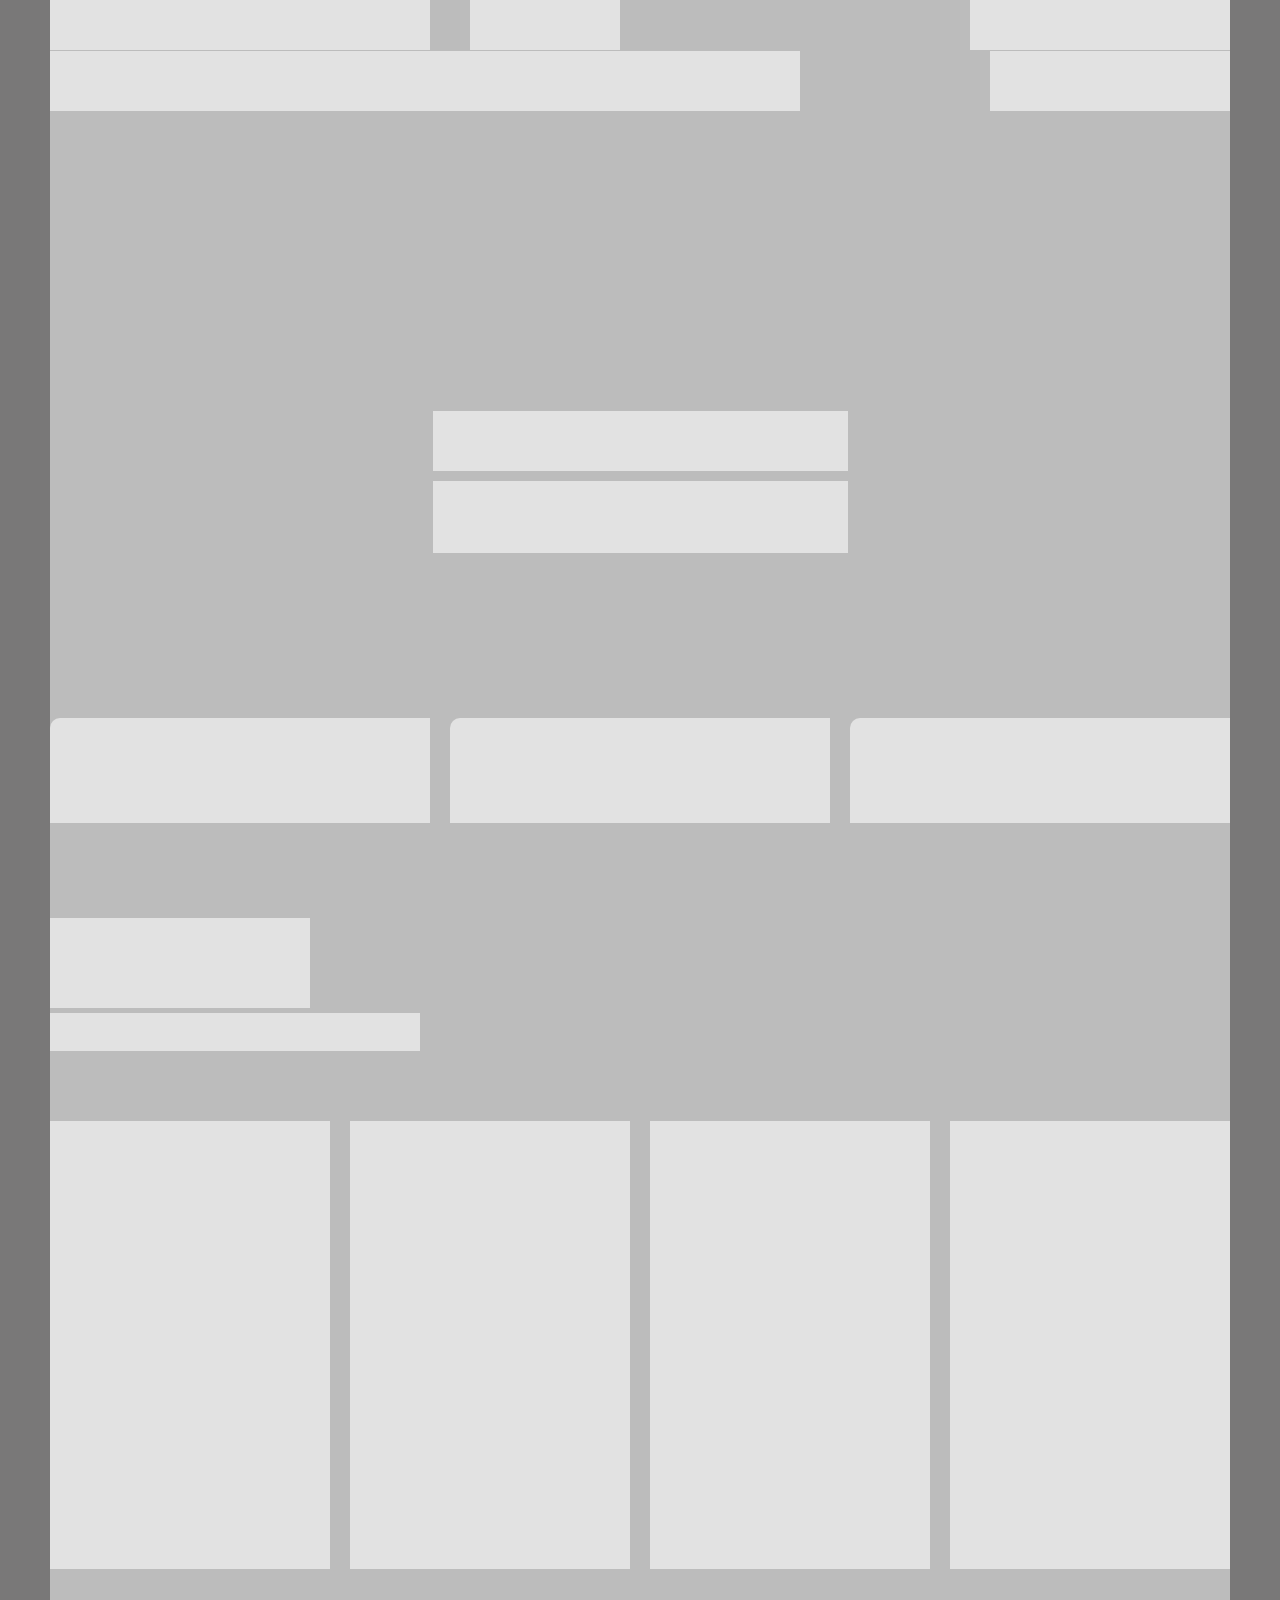
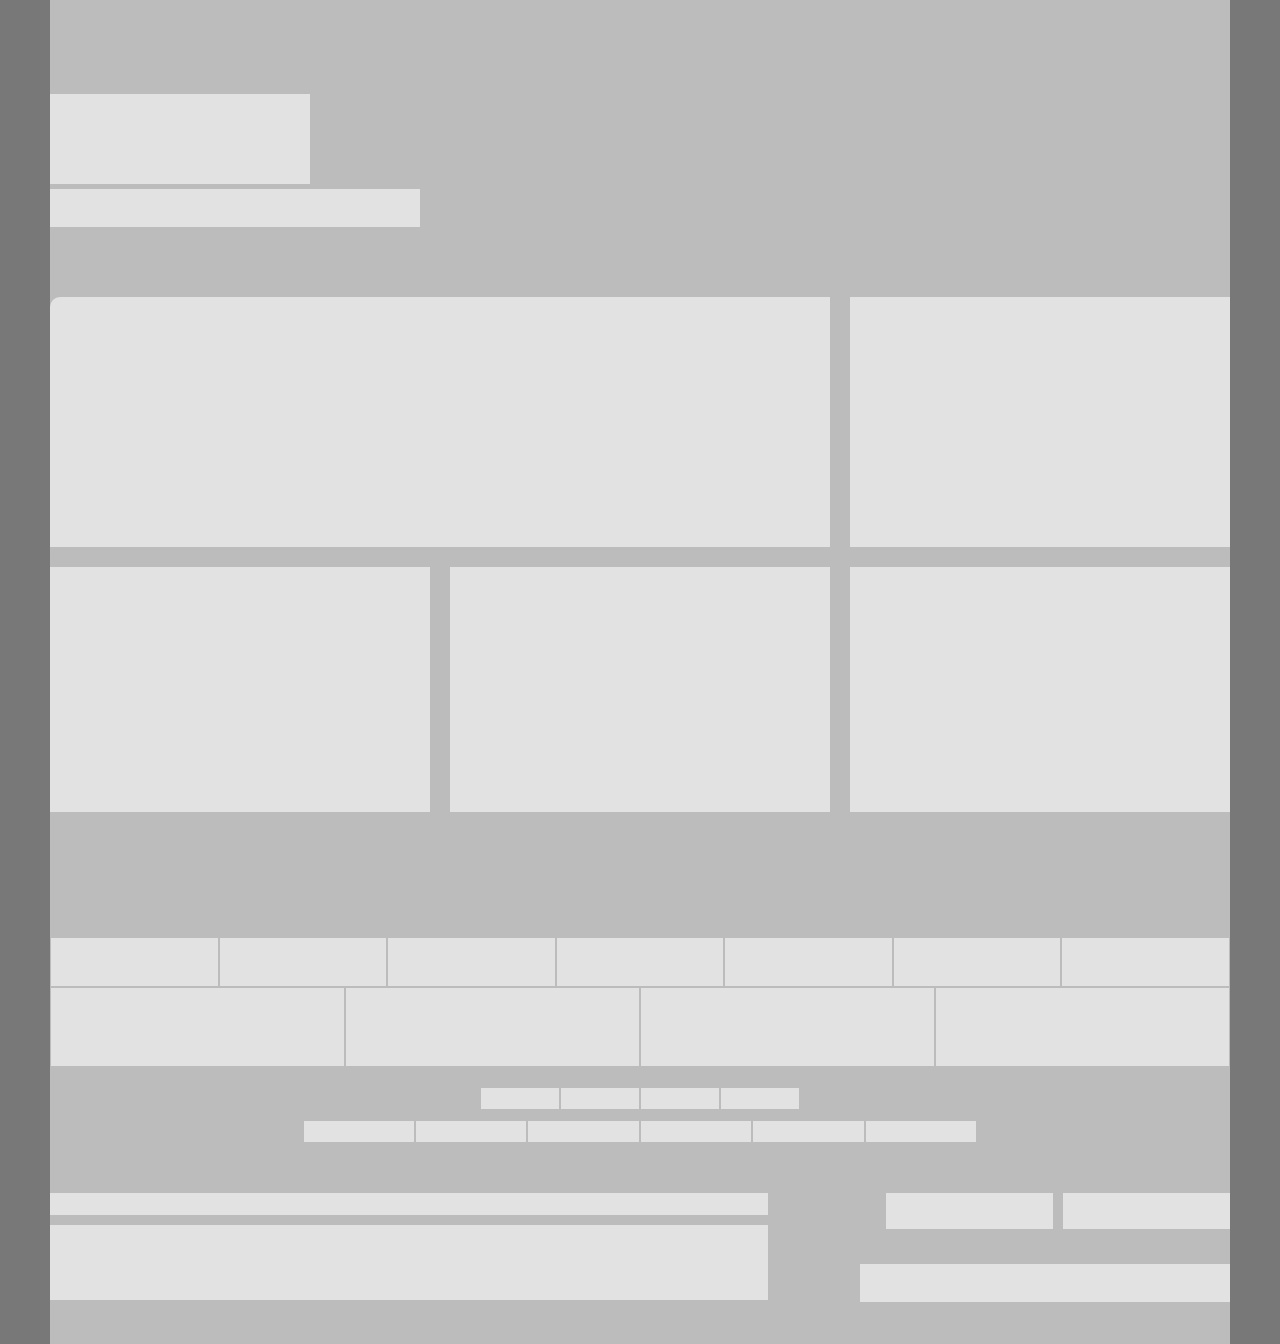
<file: wireframe_main.html>
<!DOCTYPE html>
<html lang="ko">
<head>
	<meta charset="UTF-8">
	<meta http-equiv="X-UA-Compatible" content="IE=edge">
	<meta name="viewport" content="width=device-width, initial-scale=1.0">
	<title>인하대병원 main page wireframe</title>
	<!-- favicon -->
	<link rel="shortcut icon" href="favicon/favicon.ico" type="image/x-icon">
	<link rel="apple-touch-icon" sizes="57x57" href="favicon/apple-icon-57x57.png">
	<link rel="apple-touch-icon" sizes="60x60" href="favicon/apple-icon-60x60.png">
	<link rel="apple-touch-icon" sizes="72x72" href="favicon/apple-icon-72x72.png">
	<link rel="apple-touch-icon" sizes="76x76" href="favicon/apple-icon-76x76.png">
	<link rel="apple-touch-icon" sizes="114x114" href="favicon/apple-icon-114x114.png">
	<link rel="apple-touch-icon" sizes="120x120" href="favicon/apple-icon-120x120.png">
	<link rel="apple-touch-icon" sizes="144x144" href="favicon/apple-icon-144x144.png">
	<link rel="apple-touch-icon" sizes="152x152" href="favicon/apple-icon-152x152.png">
	<link rel="apple-touch-icon" sizes="180x180" href="favicon/apple-icon-180x180.png">
	<link rel="icon" type="image/png" sizes="192x192"  href="favicon/android-icon-192x192.png">
	<link rel="icon" type="image/png" sizes="32x32" href="favicon/favicon-32x32.png">
	<link rel="icon" type="image/png" sizes="96x96" href="favicon/favicon-96x96.png">
	<link rel="icon" type="image/png" sizes="16x16" href="favicon/favicon-16x16.png">
	<link rel="manifest" href="favicon/manifest.json">
	<meta name="msapplication-TileColor" content="#ffffff">
	<meta name="msapplication-TileImage" content="/ms-icon-144x144.png">
	<meta name="theme-color" content="#ffffff">
	<style>
		/* reset */
		* {
			margin: 0;
			padding: 0;
			box-sizing: border-box;
		}
		/* overall */
		body {
			width: 100vw;
		}
		header, main, footer {
			width: 100vw;
			background: #797878;
		}
		.container {
			width: 1180px;
			background: #bcbcbc;
			margin: auto;
		}
		.cf::after {
			content: '';
			display: block;
			clear: both;
		}
		.fl {float: left;}
		.fr {float: right;}
		/* header wireframe */
		#hTop {
			border-bottom: .5px solid #bcbcbc
		}
		#hTop #hTopR {
			width: 380px;
			height: 50px;
			background: #e2e2e2;
		}
		#hTop .logo {
			width: 150px;
			height: 50px;
			background: #e2e2e2;
			margin-left: 40px;
		}
		#hTop #hTopL {
			width: 260px;
			height: 50px;
			background: #e2e2e2;
		}
		#navbar .menu {
			width: 750px;
			height: 60px;
			background: #e2e2e2;
		}
		#navbar .quickbtn {
			width: 240px;
			height: 60px;
			background: #e2e2e2;
		}
		#hKeyvisual {
			padding: 300px 0 50px;
		}
		#hKeyvisual .title {
			width: 415px;
			height: 60px;
			background: #e2e2e2;
			margin: auto;
			margin-bottom: 10px;
		}
		#hKeyvisual .content {
			width: 415px;
			height: 72px;
			background: #e2e2e2;
			margin: auto;
		}
		#hService .serviceBox {
			padding: 115px 0 200px;
		}
		#hService .service {
			width: 380px;
			height: 105px;
			
			border-radius: 10px 0 0 0;
			background: #e2e2e2;
		}
		#hService .service:nth-last-of-type(2) {
			margin: 0 20px;
		}
		/* main content overall*/
		h2 {
			width: 260px;
			height: 90px;
			background: #e2e2e2;
			margin-bottom:5px ;
		}
		p {
			width: 375px;
			height: 20px;
			background: #e2e2e2;
		}
		/* main content: Healthy wireframe */
		#healthySearch {
			padding: 70px 0 125px;
		}
		.search {
			width: 280px;
			height: 448px;
			margin-right: 20px;
			background: #e2e2e2;
		}
		.search:nth-of-type(4) {
			margin-right: 0;
		}
		/* main content: Now wireframe */
		#nowInfo {
			padding: 70px 0 125px;
		}
		#nowInfo .infoBox {
			margin-bottom: 20px;
		} 
		#nowInfo .info1 {
			width: 780px;
			height: 250px;
			border-radius: 10px 0 0 0;
			background: #e2e2e2;
		}
		#nowInfo .info2 {
			width: 380px;
			height: 250px;
			background: #e2e2e2;
		}
		#nowInfo .info {
			width: 380px;
			height: 245px;
			background: #e2e2e2;
			margin-left: 20px;
		}
		#nowInfo .info:first-of-type {
			margin-left: 0;
		}
		/* footer */
		#qlinklist .quicklink {
			width: 14.28%;
			height: 50px;
			background: #e2e2e2;
			border: .5px solid #bcbcbc;
		}
		#certlist .cert {
			width: 25%;
			height: 80px;
			background: #e2e2e2;
			border: .5px solid #bcbcbc;
		}
		#supportlink2 {
			padding-bottom: 20px;
		}
		#supportlink1 .inner1 {
			width: 320px;
			margin: auto;
			padding: 20px 0 10px;
		}
		#supportlink1 .link1 {
			width: 25%;
			height: 23px;
			background: #e2e2e2;
			border: .5px solid #bcbcbc;
		}
		#supportlink2 .inner2 {
			width: 695px;
			margin: auto;
			padding: 10px;
		}
		#supportlink2 .link2 {
			width: 16.6666%;
			height: 23px;
			background: #e2e2e2;
			border: .5px solid #bcbcbc;
		}
		/* footer-Info */
		#fInfo .inner {
			padding: 30px 0 42px;
		}
		.contactInfo1 {
			width: 718px;
			height: 22px;
			background: #e2e2e2;
			margin-bottom: 10px;
		}
		.contactInfo2 {
			width: 718px;
			height: 75px;
			background: #e2e2e2;
		}
		.relativeBtn1, .relativeBtn2 {
			width: 167px;
			height: 36px;
			background: #e2e2e2;
			margin: 0 0 35px 10px;
		}
		p {
			width: 370px;
			height: 38px;
			background: #e2e2e2;
		}

	</style>
</head>
<body>
	<header>
		<div id="hTop" class="container cf">
			<div id="hTopR" class="fl"></div>
			<h1 class="logo fl"></h1>
			<div id="hTopL" class="fr"></div>
		</div>
		<div id="navbar" class=" container cf">
			<div class="menu fl"></div>
			<div class="quickbtn fr"></div>
		</div>
		<div id="hKeyvisual" class="container">
			<h2 class="title"></h2>
			<p class="content"></p>
		</div>
		<div id="hService" class="container cf">
			<div class="serviceBox">
				<div class="service fl"></div>
				<div class="service fl"></div>
				<div class="service fl"></div>
			</div>
		</div>
	</header>
	<main>
		<div id="mContent">
			<div id="healthy" class="container">
				<h2 class="title"></h2>
				<p class="caption"></p>
			</div>
			<div id="healthySearch" class="container cf">
				<div class="search fl"></div>
				<div class="search fl"></div>
				<div class="search fl"></div>
				<div class="search fl"></div>
			</div>
			<div id="now" class="container">
				<h2 class="title"></h2>
				<p class="caption"></p>
			</div>
			<div id="nowInfo" class="container">
				<div class="infoBox cf">
					<div class="info1 fl"></div>
					<div class="info2 fr"></div>
				</div>
				<div class="infoBox2 cf">
					<div class="info fl"></div>
					<div class="info fl"></div>
					<div class="info fl"></div>
				</div>
			</div>
		</div>
	</main>
	<footer>
		<div id="quicklink">
			<div id="qlinklist" class="container cf">
				<div class="quicklink fl"></div>
				<div class="quicklink fl"></div>
				<div class="quicklink fl"></div>
				<div class="quicklink fl"></div>
				<div class="quicklink fl"></div>
				<div class="quicklink fl"></div>
				<div class="quicklink fl"></div>
			</div>
		</div>
		<div id="fBanner">
			<div id="certlist" class="container cf">
				<div class="cert fl"></div>
				<div class="cert fl"></div>
				<div class="cert fl"></div>
				<div class="cert fl"></div>
			</div>
		</div>
		<div id="fSupportlink">
			<div id="supportlink1" class="container cf">
				<div class="inner1">
					<div class="link1 fl"></div>
					<div class="link1 fl"></div>
					<div class="link1 fl"></div>
					<div class="link1 fl"></div>
				</div>
			</div>
			<div id="supportlink2" class="container cf">
				<div class="inner2">
					<div class="link2 fl"></div>
					<div class="link2 fl"></div>
					<div class="link2 fl"></div>
					<div class="link2 fl"></div>
					<div class="link2 fl"></div>
					<div class="link2 fl"></div>
				</div>
			</div>
		</div>
		<div id="fInfo" class="container">
			<div class="inner cf">
					<div class="contactInfo1 fl"></div>
					<div class="relativeBtn1 fr"></div>
					<div class="relativeBtn2 fr"></div>
					<div class="contactInfo2 fl"></div>
					<p class="fr"></p>
			</div>
		</div>
	</footer>

</body>
</html>
</file>
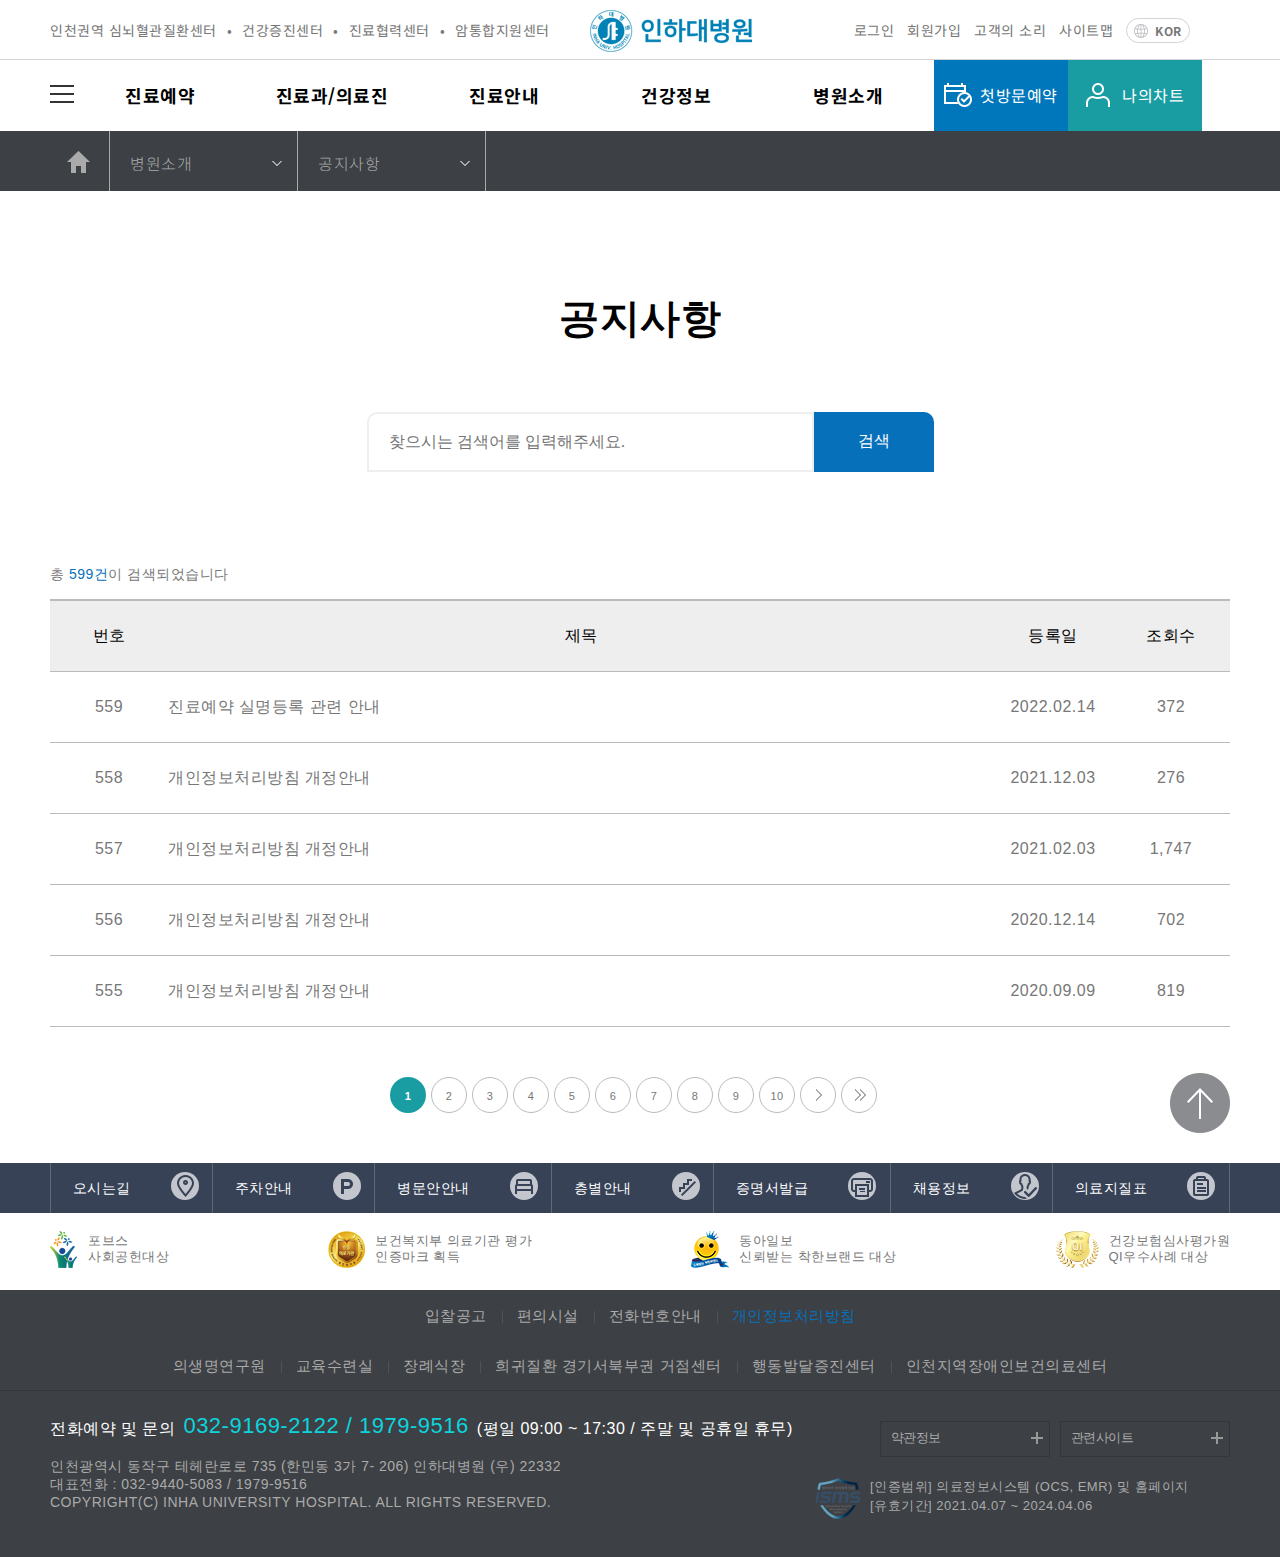
<file: sub_pages/notice.html>
<!DOCTYPE html>
<html lang="ko">
<head>
	<meta charset="UTF-8">
	<meta http-equiv="X-UA-Compatible" content="IE=edge">
	<meta name="viewport" content="width=device-width, initial-scale=1.0">
	<!-- favicon -->
	<link rel="shortcut icon" href="../favicon/favicon.ico" type="image/x-icon">
	<link rel="apple-touch-icon" sizes="57x57" href="../favicon/apple-icon-57x57.png">
	<link rel="apple-touch-icon" sizes="60x60" href="../favicon/apple-icon-60x60.png">
	<link rel="apple-touch-icon" sizes="72x72" href="../favicon/apple-icon-72x72.png">
	<link rel="apple-touch-icon" sizes="76x76" href="../favicon/apple-icon-76x76.png">
	<link rel="apple-touch-icon" sizes="114x114" href="../favicon/apple-icon-114x114.png">
	<link rel="apple-touch-icon" sizes="120x120" href="../favicon/apple-icon-120x120.png">
	<link rel="apple-touch-icon" sizes="144x144" href="../favicon/apple-icon-144x144.png">
	<link rel="apple-touch-icon" sizes="152x152" href="../favicon/apple-icon-152x152.png">
	<link rel="apple-touch-icon" sizes="180x180" href="../favicon/apple-icon-180x180.png">
	<link rel="icon" type="image/png" sizes="192x192"  href="../favicon/android-icon-192x192.png">
	<link rel="icon" type="image/png" sizes="32x32" href="../favicon/favicon-32x32.png">
	<link rel="icon" type="image/png" sizes="96x96" href="../favicon/favicon-96x96.png">
	<link rel="icon" type="image/png" sizes="16x16" href="../favicon/favicon-16x16.png">
	<link rel="manifest" href="../favicon/manifest.json">
	<meta name="msapplication-TileColor" content="#ffffff">
	<meta name="msapplication-TileImage" content="/ms-icon-144x144.png">
	<meta name="theme-color" content="#ffffff">
	<!-- //favicon -->

	<!-- META TAGS & SEO-->
	<meta property="og:type" content="website">
	<meta property="og:title" content="인하대병원" />
	<meta property="og:url" content="https://www.inha.com/page/main">
	<meta property="og:image" content="/assets/imc/img/og_image.jpg" />
	<meta property="og:image:type" content="image/jpeg">
	<meta property="og:image:width" content="400">
	<meta property="og:image:height" content="200">
	<meta name="title" content="인하대병원">
	<meta name="description"
		content="인하대학교의과대학부속병원에서는 환자들이 진료과, 전문클리닉, 전문센터의 의료진 정보를 통해 진료 예약을 할 수 있으며 인터넷증명서발급, 신규채용을 확인할수 있고 진료조회, 예약, 검사, 검진결과, 처방 등의 내역을 볼 수 있는 진료차트 서비스를 제공하고 있습니다.">
	<meta name="keywords" content="전문센터, 의료진 정보, 진료 예약, 인터넷증명서 발급, 진료조회, 진료차트 서비스">
	<meta name="robots" content="index, follow">
	<meta http-equiv="Content-Type" content="text/html; charset=utf-8">
	<meta name="language" content="Korean">
	<!--// META TAGS & SEO--->

	<title>공지사항 | 인하대병원</title>
	<link rel="stylesheet" href="../css/reset.css">
	<link rel="stylesheet" href="../css/style_subpg.css">
	<link rel="stylesheet" href="../css/notice.css">
</head>
<body>
	<!-- skip -->
	<div id="skip">
		<a href="#gnb" rel="bookmark">전체메뉴 바로가기</a>
		<a href="#reservation" rel="bookmark">첫방문예약 바로가기</a>
		<a href="#notice_board" rel="bookmark">공지사항 바로가기</a>
		<a href="#footer" rel="bookmark">인하대병원 연락정보 바로가기</a>
	</div>
	<!-- //#skip -->
	<!-- header -->
	<header>
		<div id="gnb" class="pr">
			<div id="gnb_top">
				<div class="m_width flex">
					<ul class="top_left">
						<li class="fl"><a href="./notice.html">인천권역 심뇌혈관질환센터</a></li>
						<li class="fl"><a href="./notice.html">건강증진센터</a></li>
						<li class="fl"><a href="./notice.html">진료협력센터</a></li>
						<li class="fl"><a href="./notice.html">암통합지원센터</a></li>
					</ul>
					<h1 class="logo"><a href="../index.html"><img src="../images/logo.png" alt="인하대병원 로고"
								width="182"></a></h1>
					<ul class="top_right flex">
						<li class="fl"><a href="./notice.html">로그인</a></li>
						<li class="fl"><a href="./notice.html">회원가입</a></li>
						<li class="fl"><a href="./notice.html">고객의 소리</a></li>
						<li class="fl"><a href="./notice.html">사이트맵</a></li>
						<li class="fr lang">
							<a href="#">KOR</a>
							<ul>
								<li><a href="#" target="blank" title="새창으로 열림">ENG</a></li>
								<li><a href="#" target="blank" title="새창으로 열림">中國語</a></li>
								<li><a href="#" target="blank" title="새창으로 열림">русский</a></li>
							</ul>
						</li>
					</ul>
				</div>
				<!-- //.m_width -->
			</div>
			<!-- //#gnb_top -->
			<!-- gnb_nav -->
			<div id="gnb_nav" class="pa">
				<!-- width100 -->
				<div class="width100 pa">
					<div class="banner_btm pa">
						<div class="m_width cf">
							<div class="banner_info1 fl">
								최상의 진료, 연구, 교육을 통해
								<br>
								고객신뢰 . 첨단의술 . 내부화합을 실천합니다.
							</div>
							<div class="banner_info2 fl">
								<ul class="info2">
									<li class="trust fl">Trust</li>
									<li class="tech fl">Technology</li>
									<li class="team fl">Teamwork</li>

								</ul>
							</div>
							<div class="banner_info3 fl">
								<ul class="info3">
									<li><span>대표전화</span>032-549-5667</li>
									<li><span>진료예약</span>032-930-9705</li>
									<li><span>암환자빠른예약</span>032-514-5191</li>
								</ul>
							</div>
						</div>
					</div>	
				</div>
				<!-- //.width100 -->
				<!-- m_wdith -->
				<div class="m_width cf">
					<button class="fl open_menu"></button>
					<ul class="gnb pr fl">
						<li class="fl tit">
							<a href="./notice.html">진료예약</a>
							<div class="depth2_wrap pa">
								<ul class="depth2">
									<li><a href="./notice.html">회원예약</a></li>
									<li><a href="./notice.html">비회원예약</a></li>
									<li><a href="./notice.html">비회원예약조회</a></li>
								</ul>
							</div>
						</li>
						<li class="fl tit">
							<a href="./notice.html">진료과/의료진</a>
							<div class="depth2_wrap pa">
								<ul class="depth2">
									<li><a href="./notice.html">진료과 및 의료진</a>
										<ul class="depth3 pa">
											<li><a href="./notice.html">진료과</a></li>
											<li><a href="./notice.html">의료진</a></li>
										</ul>
									</li>
									<li><a href="./notice.html">전문센터</a></li>
									<li><a href="./notice.html">전문클리닉</a></li>
									<li><a href="./notice.html">지원부서</a></li>
								</ul>
							</div>
						</li>
						<li class="fl tit">
							<a href="./notice.html">진료안내</a>
							<div class="depth2_wrap pa">
								<ul class="depth2">
									<li><a href="./notice.html">진료예약안내</a></li>
									<li><a href="./notice.html">외래진료안내</a></li>
									<li><a href="./notice.html">입원진료안내</a></li>
									<li><a href="./notice.html">응급진료안내</a></li>
									<li><a href="./notice.html">가정간호안내</a></li>
									<li><a href="./notice.html">증명서발급안내</a></li>
									<li><a href="./notice.html">비급여진료비용조회</a></li>
								</ul>
							</div>
						</li>
						<li class="fl tit">
							<a href="./notice.html">건강정보</a>
							<div class="depth2_wrap pa">
								<ul class="depth2">
									<li><a href="./notice.html">건강의학정보</a></li>
									<li><a href="./notice.html">영양정보</a></li>
									<li><a href="./notice.html">약품정보</a></li>
									<li><a href="./notice.html">건강강좌</a></li>
									<li><a href="./notice.html">자주하는 질문</a></li>
									<li><a href="./notice.html">인하웹진(ON)</a></li>
									<li><a href="./notice.html">의료질지표</a></li>
								</ul>
							</div>
						</li>
						<li class="fl tit">
							<a href="./notice.html">병원소개</a>
							<div class="depth2_wrap pa">
								<ul class="depth2 last">
									<li><a href="./notice.html">의료원장인사말</a></li>
									<li><a href="./notice.html">병원설립이념</a></li>
									<li><a href="./notice.html">미션&비전</a></li>
									<li><a href="./notice.html">연혁</a></li>
									<li><a href="./notice.html">윤리경영</a>
										<ul class="depth3 pa">
											<li><a href="./notice.html">윤리경영 추진전략</a></li>
											<li><a href="./notice.html">윤리강령</a></li>
											<li><a href="./notice.html">윤리실천지침</a></li>
											<li><a href="./notice.html">우리의 다짐</a></li>
											<li><a href="./notice.html">윤리실천 GUIDE</a></li>
											<li><a href="./notice.html">신고제도</a></li>
											<li><a href="./notice.html">사이버 클린센터</a></li>
										</ul>
									</li>
									<li><a href="./notice.html">병원현황</a></li>
									<li><a href="./notice.html">병원발전기금</a></li>
									<li><a href="./notice.html">사회공헌</a></li>
									<li><a href="./notice.html">친절교직원</a></li>
									<li><a href="./notice.html">공지사항</a></li>
									<li><a href="./notice.html">인하뉴스</a></li>
									<li><a href="./notice.html">채용공고</a>
										<ul class="depth3 pa">
											<li><a href="./notice.html">채용공고</a></li>
											<li><a href="./notice.html">채용공지</a></li>
											<li><a href="./notice.html">합격자 발표</a></li>
										</ul>
									</li>
								</ul>
							</div>
						</li>
					</ul>
					<div class="quickbtn pr fl" tabindex="1">
						<div class="cf">
							<input class="pa fl" type="radio" id="reserve" name="tabs">
							<label class="reserve fl" for="reserve">첫방문예약</label>
							<input class="pa fl" type="radio" id="mychart" name="tabs">
							<label class="mychart fr" for="mychart">나의차트</label>
						</div>
						<div class="btnbanner pa">
							<div id="gnb_quickform">
								<p>첫방문 예약은 처음 방문하시는 고객의 펴의를
									<br>
									위한 진료 예약 서비스 입니다.
									<br>
									평일 8:30 ~ 16:00
									<br>
									(토, 일, 공휴일 제외)
								</p>
								<div class="input_num">
									<label>
										<input type="text" id="phone1" name="phone1" maxlength="3" title="" value="010"class="phone_no">
									</label>
									<span class="input_txt">-</span>
									<label>
										<input type="text" id="phone2" name="phone2" maxlength="4" title=""
											class="phone_no">
									</label>
									<span class="input_txt">-</span>
									<label>
										<input type="text" id="phone3" name="phone3" maxlength="4" title=""
											class="phone_no">
									</label>
								</div>
								<div class="form_info">
									<p>※ 간편예약 신청 시 개인정보 수집·이용 동의함
										<br />
										- 개인정보 수집 이용 목적 : 간편예약 서비스 제공
										<br />
										- 개인정보 수집 항목 : 성명(전화상담 시), 연락처
										<br>
										<span class="t_yellow">- 개인정보 보유 및 이용 기간 : 3개월</span>
										<br>
										- 개인정보 수집이용 거부가능 단, 서비스 제공 불가
									</p>
									<button type="button" onclick="">예약신청</button>
								</div>
							</div>
						</div>
					</div>
				</div>
				<!-- //.m_width  -->
			</div>
			<!-- //#gnb_nav -->
		</div>
		<!-- //#gnb -->
		<!-- breadcrumb -->
		<div class="breadcrumb_wrap pr">
			<div class="m_width flex">
				<div class="home"><a href="../index.html"></a></div>
				<div class="about pr"><a href="./notice.html">병원소개</a>
					<ul class="depth2 pa">
						<li><a href="./notice.html">진료예약</a></li>
						<li><a href="./notice.html">진료과/의료진</a></li>
						<li><a href="./notice.html">진료안내</a></li>
						<li><a href="./notice.html">건강정보</a></li>
						<li><a href="./notice.html">병원소개</a></li>
						<li><a href="./notice.html">병원이용안재</a></li>
						<li><a href="./notice.html">나의차트</a></li>
						<li><a href="./notice.html">기타</a></li>
					</ul>
				</div>
				<div class="current pr"><a href="./notice.html">공지사항</a>
					<ul class="depth2 pa">
						<li><a href="./notice.html">의료원장인사말</a></li>
						<li><a href="./notice.html">병원설립이념</a></li>
						<li><a href="./notice.html">미션&비전</a></li>
						<li><a href="./notice.html">연혁</a></li>
						<li><a href="./notice.html">윤리경영</a></li>
						<li><a href="./notice.html">병원현황</a></li>
						<li><a href="./notice.html">병원발전기금</a></li>
						<li><a href="./notice.html">사회공헌</a></li>
						<li><a href="./notice.html">친절교직원</a></li>
						<li><a href="./notice.html">공지사항</a></li>
						<li><a href="./notice.html">인하뉴스</a></li>
						<li><a href="./notice.html">채용공고</a></li>
						<li><a href="./notice.html">입찰공고</a></li>
					</ul>
				</div>
			</div>
		</div>
		<!-- //.breadcrumb_wrap -->
	</header>
	<!-- //header -->
	<!-- main -->
	<main>
		<!-- notice_board -->
		<div id="notice_board" class="pr">
			<h1>공지사항</h1>
			<!-- search_wrap -->
			<div id="search_wrap" class="cf">
				<form action="#" id="search_box">
					<fieldset>
						<label class="fl">
							<input type="text" name="q.keyword" placeholder="찾으시는 검색어를 입력해주세요." />
						</label>
						<button type="submit">검색</button>
					</fieldset>
					<p class="searchResult">총 <span class="color">599건</span>이 검색되었습니다</p>
				</form>
			</div>
			<!-- //#search_wrap -->
			<!-- board_wrap -->
			<div id="board_wrap" class="cf">
				<div class="first cf">
					<div class="fl"><span>번호</span></div>
					<div class="fl title"><span>제목</span></div>
					<div class="fl"><span>등록일</span></div>
					<div class="fl"><span>조회수</span></div>
				</div>
				<div class="cf">
					<input type="radio" id="click559" name="content">
					<div class="fl">559</div>
					<div class="fl title left"><label for="click559">진료예약 실명등록 관련 안내</label></div>
					<div class="fl">2022.02.14</div>
					<div class="fl">372</div>
					<div class="content_wrap">
						<div class="sub_title">진료예약 실명등록 관련 안내</div>
						<p class="content">진료예약 시 실명등록(만 14세 미만 실명확인, 또는 개명 시)이 필요한 경우,<br>
							(주)코리아크레딧뷰로의 실명등록 사이트에 접속하여 실명등록을 진행하여 주시기 바랍니다. <br><br>
							접속경로 : https://www.ok-name.co.kr → 개인고객 → 실명등록<br><br>
							실명등록 절차 관련 문의사항은 본원의 본인인증 수행기관인<br>
							(주)코리아크레딧뷰로 고객센터(T. 032-8842-7302)에 문의하여 주시기 바랍니다.</p>
					</div>
				</div>
				<div class="cf">
					<input type="radio" id="click558" name="content">
					<div class="fl">558</div>
					<div class="fl title left"><label for="click558">개인정보처리방침 개정안내</label></div>
					<div class="fl">2021.12.03</div>
					<div class="fl">276</div>
					<div class="content_wrap">
						<div class="sub_title">개인정보처리방침 개정안내</div>
						<p class="content">개인정보처리방침 개정 및 건강증진센터 홈페이지 개인정보처리방침 등록 안내 드립니다.<br><br>
							[개인정보처리방침 관련]<br><br>
							1. 개인정보 수집항목 및 수집방법 → [개인정보 수집항목] 중<br>
							(추가)<br>
							* 첫방문 예약 시 (홈페이지, My 인하 App)<br>
							  - 필수항목 : 이름(전화상담 시), 연락처<br><br>
							2. 개인정보 수집 및 이용목적 중<br>
							(추가)<br>
							- 첫방문 예약 시 간편예약 서비스 제공<br><br>
							[건강증진센터 홈페이지 관련]<br><br>
							· 건강증진센터 홈페이지 내 별도 개인정보처리방침 등록<br><br>
							위 항목이 추가 될 예정이며, 추가될 내용은 <span class="underline">2021년 12월 13일 부터 적용합니다.</span></p>
					</div>
				</div>
				<div class="cf">
					<input type="radio" id="click557" name="content">
					<div class="fl">557</div>
					<div class="fl title left"><label for="click557">개인정보처리방침 개정안내</label></div>
					<div class="fl">2021.02.03</div>
					<div class="fl">1,747</div>
					<div class="content_wrap">
						<div class="sub_title">개인정보처리방침 개정안내</div>
						<p class="content">개인정보처리방침 개정 안내 드립니다. <br>
							5. <strong>개인정보 제공 및 공유<br>
								[개인정보 보호법 제18조 (개인정보의 이용·제공 제한)] 중
							</strong><br><br>
							(추가)<br>
							마. 개인정보를 목적 외의 용도로 이용하거나 이를 제3자에게 제공하지 아니하면 다른 법률에서 정하는 소관 업무를 수행할 수 없는 경우로서 보호위원회의 심의·의결을 거친 경우<br>
							바. 조약, 그 밖의 국제협정의 이행을 위하여 외국정부 또는 국제기구에 제공하기 위하여 필요한 경우<br>
							사. 범죄의 수사와 공소의 제기 및 유지를 위하여 필요한 경우<br>
							아. 법원의 재판업무 수행을 위하여 필요한 경우<br>
							자. 형(刑) 및 감호, 보호처분의 집행을 위하여 필요한 경우<br><br>
							&lt; 표 : 제3자에게 개인정보를 제공하는 경우> 아래<br>
							<strong>(추가) 정보주체는 개인정보의 제3자 제공에 대하여 동의를 하지 않거나 언제든지 철회할 수 있습니다</strong><br><br>
							위 6가지 항목이 추가 될 예정이며, 추가될 내용은 <span class="underline">2월 9일 부터 적용합니다.</span></p>
					</div>
				</div>
				<div class="cf">
					<input type="radio" id="click556" name="content">
					<div class="fl">556</div>
					<div class="fl title left"><label for="click556">개인정보처리방침 개정안내</label></div>
					<div class="fl">2020.12.14</div>
					<div class="fl">702</div>
					<div class="content_wrap">
						<div class="sub_title">개인정보처리방침 개정안내</div>
						<p class="content">개인정보처리방침 개정 안내 드립니다. <br><br>
							1. 개인정보 수집항목 및 수집방법 (전면 수정)<br>
							2. 개인정보 수집 및 이용목적 (항목 추가)<br><br>
							자세한 개정 내용은 첨부파일 참고 바랍니다.<br><br>
							변경 내용은 <span class="underline">12월 20일 부터 적용</span>합니다.</p>
					</div>
				</div>
				<div class="cf">
					<input type="radio" id="click555" name="content">
					<div class="fl">555</div>
					<div class="fl title left"><label for="click555">개인정보처리방침 개정안내</label></div>
					<div class="fl">2020.09.09</div>
					<div class="fl">819</div>
					<div class="content_wrap">
						<div class="sub_title">개인정보처리방침 개정안내</div>
						<p class="content">개인정보처리방침 개정 안내 드립니다.<br>
							2. 개인정보 수집 및 이용 목적<br>
							3. 개인정보 처리 및 보유기간<br>
							6. 수집한 개인정보의 취급위탁<br>
							8. 동의철회/회원탈퇴 방법<br>
							10. 영상정보처리기기 운영 및 관리사항<br>
							위 5가지 항목에 대한 내용 변경 예정이며, 변경 내용은<span class="underline">9월 15일 부터 적용</span>합니다.<br>
							자세한 내용은 첨부파일 참고바랍니다.
						</p>
					</div>
				</div>
			</div>
			<!-- //#board_wrap -->
			<!-- pager_wrap -->
			<div id="pager_wrap">
				<div class="container cf">
					<div class="pageNo fl active">1</div>
					<div class="pageNo fl">2</div>
					<div class="pageNo fl">3</div>
					<div class="pageNo fl">4</div>
					<div class="pageNo fl">5</div>
					<div class="pageNo fl">6</div>
					<div class="pageNo fl">7</div>
					<div class="pageNo fl">8</div>
					<div class="pageNo fl">9</div>
					<div class="pageNo fl">10</div>
					<div class="pageNo next fl">다음</div>
					<div class="pageNo last fl">맨뒤</div>
				</div>
			</div>
			<!-- //#pager_wrap -->
		</div>
		<!-- //#notice_wrap -->
	</main>
	<!-- //main -->
	<!-- footer -->
	<footer id="footer">
		<!-- quick link wrap -->
		<div class="q_link_wrap">
			<div class="quick_link pr">
				<a class="top_btn pa" href="#gnb"></a>
				<ul class="m_width flex">
					<li><a href="./notice.html">오시는길</a></li>
					<li><a href="./notice.html">주차안내</a></li>
					<li><a href="./notice.html">병문안안내</a></li>
					<li><a href="./notice.html">층별안내</a></li>
					<li><a href="./notice.html">증명서발급</a></li>
					<li><a href="./notice.html">채용정보</a></li>
					<li><a href="./notice.html">의료지질표</a></li>
				</ul>
			</div>
		</div>
		<!-- //.quick link wrap -->
		<!-- footer banner wrap -->
		<div class="f_banner_wrap">
			<ul class="cert_list">
				<li class="cert1"><span>포브스<br>사회공헌대상</span></li>
				<li class="cert2"><span>보건복지부 의료기관 평가<br>인증마크 획득</span></li>
				<li class="cert3"><span>동아일보<br>신뢰받는 착한브랜드 대상</span></li>
				<li class="cert4"><span>건강보험심사평가원<br>QI우수사례 대상</span></li>
			</ul>
		</div>
		<!-- //.footer banner wrap -->
		<!-- supportlink wrap -->
		<div class="supportlink_wrap">
			<ul class="supportlink">
				<li><a href="./notice.html" target="_blank">입찰공고</a></li>
				<li><a href="./notice.html" target="_blank">편의시설</a></li>
				<li><a href="./notice.html" target="_blank">전화번호안내</a></li>
				<li><a class="accent" href="./notice.html">개인정보처리방침</a></li>
			</ul>
			<ul class="supportlink">
				<li><a href="./notice.html" target="_blank">의생명연구원</a></li>
				<li><a href="./notice.html" target="_blank">교육수련실</a></li>
				<li><a href="./notice.html" target="_blank">장례식장</a></li>
				<li><a href="./notice.html" target="_blank">희귀질환 경기서북부권 거점센터</a></li>
				<li><a href="./notice.html" target="_blank">행동발달증진센터</a></li>
				<li><a href="./notice.html" target="_blank">인천지역장애인보건의료센터</a></li>
			</ul>
		</div>
		<!-- //.supportlink wrap -->
		<!-- copyright wrap -->
		<div class="copyright_wrap">
			<div class="copyright flex m_width">
				<ul class="contact_list">
					<li class="contact">전화예약 및 문의<span class="pr">032-9169-2122 / 1979-9516</span>(평일 09:00 ~ 17:30 / 주말
						및 공휴일 휴무)</li>
					<li>인천광역시 동작구 테헤란로로 735 (한민동 3가 7- 206) 인하대병원 (우) 22332</li>
					<li>대표전화 : 032-9440-5083 / 1979-9516</li>
					<li>COPYRIGHT(C) INHA UNIVERSITY HOSPITAL. ALL RIGHTS RESERVED.</li>
				</ul>
				<div class="legal_list">
					<div class="link_btn flex">
						<div class="legal_info pr flex">약관정보
							<ul class="pa">
								<li><a href="./notice.html">환자의권리와의무</a></li>
								<li><a href="./notice.html">이메일무단수집거부</a></li>
								<li><a href="./notice.html">이용약관</a></li>
							</ul>
						</div>
						<div class="relation_info pr flex">관련사이트
							<ul class="pa">
								<li><a href="./notice.html">(주)대한항공</a></li>
								<li><a href="./notice.html">(주)한진</a></li>
								<li><a href="./notice.html">인하대학교</a></li>
								<li><a href="./notice.html">인천지역암등록본부</a></li>
								<li><a href="./notice.html">인천중구정신건강 복지센터</a></li>
							</ul>
						</div>
					</div>
					<div class="legal_cert pr">
						<ul>
							<li>[인증범위] 의료정보시스템 (OCS, EMR) 및 홈페이지 </li>
							<li>[유효기간] 2021.04.07 ~ 2024.04.06</li>
						</ul>
					</div>
				</div>
			</div>
		</div>
		<!-- //.copyright wrap -->
	</footer>
	<!-- //footer -->
</body>
</html>
</file>
<file: css/style_subpg.css>
@charset "UTF-8";
@import url('https://fonts.googleapis.com/css2?family=Noto+Sans+KR:wght@100;300;400;500&display=swap');
/* font-family: 'Noto Sans KR', sans-serif; */

/* skip navigation */
#skip {
	position: relative;
}
#skip a {
	position: absolute;
	left: 0;
	top: -200px;
	color: #fff;
	border: 1px solid #fff;
	outline: none;
	background: #333;
	line-height: 30px;
	width: 300px;
	text-align: center;
	z-index: 99;
}
#skip a:active, 
#skip a:focus {
	top: 0;
}

/* basic */
html,body {
	font-family: 'Noto Sans KR', sans-serif;
	letter-spacing: 0.04em;
}
header {
	font-family: 'Noto Sans KR',sans-serif;
	font-weight: 300;
	font-size: 14px;
	width: 100%;
}
#gnb {
	width: 100%;
	height: 131px;
	background: #fff;
	z-index: 9;
}
#gnb_top {
	width: 100%;
	margin: auto;
	height: 60px;
	border-bottom: 1px solid #d2d4d7;
}
.m_width {
	width: 100%;
	max-width: 1180px;
	margin: auto;
}
.cf {
	content: '';
	display: block;
	clear: both;
}
.fl {
	float: left;
}
.fr {
	float: right;
}
ul, li {
	list-style: none;
}
a {
	text-decoration: none;
	color: #777777;
}
button, [type="button"] {
	border: none;
	cursor: pointer;
}
.flex {
	display: flex;
}
.pr {
	position: relative;
}
.pa {
	position: absolute;
}
/* header-top */
#gnb_top .flex{
	justify-content: space-between;
}
#gnb_top li a {
	font-weight: 400;
	line-height: 60px;
	margin-right: 10px;
	font-size: 14px;
}
#gnb_top .top_right li a {
	margin-right: 0;
}
#gnb_top .top_left {
	width: 45%;
}
#gnb_top .top_left a:first-of-type::after{
	content: '•';
	padding-left: 10px;
}
#gnb_top .top_left li:last-of-type a::after{
	content: '';
	padding-left: 10px;
}
h1.logo {
	width: 182px;
	height: 42px;
	margin-top: 10px;
	position: relative;
	left: -40px;
}
#gnb_top .top_right {
	width: 33%;
	justify-content: space-evenly;
}
#gnb_top .top_right .lang {
	padding: 20px 0;
}
#gnb_top .top_right .lang a{
	min-width: 62px;
	height: 26px;
	overflow: hidden;
	line-height: .9;
	border: 1px solid #d2d4d7;
	border-radius: 30px;
	padding: 3px 7px;
	font-size: 12px;
	font-weight: bold;
}
#gnb_top .top_right .lang a::before {
	content: '';
	display: inline-block;
	width: 15px;
	height: 15px;
	line-height: 26px;
	background: url(../images/icon_header.png) no-repeat 0 -59px;
	/* background-position: 0px 0px; */
	margin: 0px 6px 0 0;
	position: relative;
	top: 2px;
}
.lang ul {
	width: 100%;
	height: 0;
	display: block;
	overflow: hidden;
	/* JS later */
}
#gnb_top .top_right .lang a:hover #gnb_top .top_right .lang ul {
	display: block;
	height: auto;
	/* JS later */
}

/* header-gnb nav */
#gnb_nav {
	width: 100%;
	height: 71px;
	display: block;
}
#gnb_nav:hover::before{ 
	content: '';
	display: block;
	width: 100%;
	height: 1px;
	background-color: rgba(210, 212, 215, .5);
	position: absolute;
	top: 71px;
	z-index: 9;
}
button.open_menu {
	width: 24px;
	height: 18px;
	background: url(../images/icon_header.png) top left no-repeat;
	margin-top: 25px;
}
#gnb_nav:hover button.open_menu{
	width: 24px;
	height: 24px;
	background: url(../images/icon_header.png) left -170px no-repeat;
	margin-top: 25px;
	position: relative;
	z-index: 99;
}
#gnb_nav .gnb {
	/* position: relative; */
	height: 71px;
	overflow: hidden;	
}
#gnb_nav:hover .gnb, 
#gnb_nav .gnb:hover {
	overflow: visible;
}
#gnb_nav li.tit {
	width: 172px;
	line-height: 70px;
	text-align: center;
}
#gnb_nav li.tit>a {
	font-size: 18px;
	font-weight: 400;
	border-bottom: 3px solid transparent;
	display: block;
	color: #000;
	font-weight: bold;
	
}
#gnb_nav li.tit>a:hover::after {
	content: '';
	display: block;
	width: 172px;
	height: 4px;
	background-color: #0077bb;
	position: absolute;
	top: 67px;
}
#gnb_nav:hover .tit>a {
	color: #0770bb;
}
.quickbtn {
	text-align: center;
	width: 268px;
	background-color: #0077bb;
}
#gnb_nav:hover .quickbtn {
	background: linear-gradient(135deg, #0770bb 0%,#0770bb 31%,#199da3 100%);
	height: 487px;
	z-index: 99;
}
#gnb_nav .quickbtn>div.cf label {
	width: 50%;
	color: #fff;
	height: 71px;
	line-height: 71px;
	display: inline-block;
}
#gnb_nav:hover label.mychart {
	background: #199da3;
} 
#gnb_nav .quickbtn label {
	height: 71px;
	text-align: center;
	font-weight: 400;
	font-size: 16px;
	vertical-align: middle;
}
#gnb_nav .quickbtn>div.cf label:hover {
	cursor: pointer;
}
#gnb_nav .quickbtn>div input[type="radio"] {
	opacity: 0;
}
#gnb_nav .quickbtn>div input:checked + .btnbanner {
	display: block;
}
#gnb_nav .quickbtn label.reserve::before {
	content: '';
	display: inline-block;
	width: 28px;
	height: 24px;
	background: url(../images/icon_main.png) no-repeat;
	background-position: -30px -120px;
	margin-right: 8px;
	position: relative;
	top: 5px;
}
#gnb_nav .quickbtn label.mychart {
	background: #199da3;
}
#gnb_nav .quickbtn label.mychart::before {
	content: '';
	display: inline-block;
	width: 28px;
	height: 24px;
	background: url(../images/icon_main.png) no-repeat;
	background-position: 0px -120px;
	margin-right: 8px;
	position: relative;
	top: 5px;
}


/* gnb width100 fully-open banner bottom */
#gnb_nav .width100{ 
	display: block;
	top: 0px;
	width: 100% ;
	height: 0;
	overflow: hidden;
	background: #ffffff;
	display: hidden;
	transition: all .3s linear;
}
#gnb_nav:hover .width100{ 
	display: block;
	height: 650px;
}
.banner_btm {
	width: 100vw;
	height: 0;
	overflow: hidden;
	left: 0;
	top: 487px;
	border-top: 1px solid transparent;
	color: #000;
	font-size: 22px;
	font-weight: 400;
}
#gnb_nav:hover .banner_btm {
	height: 162px;
	background: #eef5fb;
	border-top: 1px solid #e8e8e8;
}
.banner_btm .m_width {
	padding-top: 38px;
}
.banner_btm .banner_info1 {
	width: 35%;
	line-height: 37px;
	letter-spacing: -.07em;
	padding-right: 28px;
	margin-top: 4px;
}
.banner_btm .banner_info2 {
	margin-left: 50px;
	color: #777777;
	font-size: 16px;
}
.banner_btm .banner_info2 li {
	display: inline-block;
	width: 140px;
	height: 87px;
	margin-right: 0px;
	text-align: left;
}
.banner_btm .banner_info2 .trust {
	margin-left: 10px;
}
.banner_btm .banner_info2 .trust::before{
	content: '';
	display: block;
	width: 64px;
	height: 65px;
	background: url(../images/icon_header.png) no-repeat -180px 0px;
	position: relative;
	left: -15px;
	margin-bottom: 5px;
}
.banner_btm .banner_info2 .trust::after {
	content: '';
	display: inline-block;
	width: 8px;
	height: 8px;
	border-radius: 50%;
	background: #cbcdd2;
	position: relative;
	top:-75%;
	left: -40%;
	margin-right: 100px;
}
.banner_btm .banner_info2 .tech {
	width: 150px;
}
.banner_btm .banner_info2 .tech::before{
	content: '';
	display: block;
	width: 64px;
	height: 65px;
	background: url(../images/icon_header.png) no-repeat  -178px -99px;
	margin-left: 5px;
	margin-bottom: 5px;
}
.banner_btm .banner_info2 .tech::after {
	content: '';
	display: inline-block;
	width: 8px;
	height: 8px;
	border-radius: 50%;
	background: #cbcdd2;
	position: relative;
	top:-50%;
	left: -85%;
}
.banner_btm .banner_info2 .team::before{
	content: '';
	display: block;
	width: 70px;
	height: 65px;
	background: url(../images/icon_header.png) no-repeat -180px -200px;
	margin-bottom: 5px;
}
.banner_btm .banner_info2 .team::after {
	content: '';
	display: inline-block;
	width: 8px;
	height: 8px;
	border-radius: 50%;
	background: #cbcdd2;
	position: relative;
	top: -50%;
	left: -90%;
}
.banner_btm .banner_info3 {
	width: 20%;
	position: relative;
	top: -20px;
}
.banner_btm .banner_info3 li {
	margin-bottom: 15px;
	text-align: right;
}
.banner_btm .banner_info3 span {
	font-size: 14px;
	letter-spacing: -0.06em;
	color: #777777;
	display: inline-block;
	vertical-align: middle;
	margin-right: 5px;
	margin-top: 02px;
}


/* gnb - depth2 */
.gnb li .depth2_wrap {
	width: 172px;
	height: 0;
	border-right: 1px solid transparent;
	
}
#gnb_nav:hover .depth2_wrap {
	height: 415px;
	border-right: 1px solid #d2d4d7;
}
.gnb li .depth2 {
	height: 0;
	padding-top: 30px;
}
.gnb li .depth2 li {
	width: 172px;
	line-height: 32px;
	padding-left: 25px;
	text-align: left;
	display: block;
}
.gnb li .depth2 li:hover {
	background: #0077bb;
}
.gnb li .depth2 a {
	color: #ababab;
	font-size: 16px;
	display: block;
}
.gnb li .depth2 li:hover a {
	color: #fff;
	font-weight: 500;
}

/* gnb - depth3 */
.gnb .depth3{
	width: 102%;
	height: 100%;
	padding: 30px 0;
	background: #0077bb;
	right: -172px;
	top: -1px;
	display: none;
	z-index: 9;
}
.gnb .depth2.last li:nth-child(5) .depth3,
.gnb .depth2.last li:nth-child(12) .depth3{
	right: 170px;
}
.gnb li .depth2 li:first-child:hover .depth3,
.gnb li .depth2 li:nth-child(5):hover .depth3,
.gnb li .depth2 li:last-child:hover .depth3 {
	display: block;
}
.gnb li .depth2 .depth3 li a {
	color: #fff;
	font-weight: 500;
	border-bottom: 1px solid transparent;
}
.gnb li .depth2 .depth3 li a:hover {
	border-bottom: 1px solid #fff;
	width: fit-content;
}

/* gnb - quick form */
.btnbanner {
	width: 268px;
	z-index: 99;
	display: none;
}
#gnb_nav:hover .btnbanner {
	display: block;
}
#gnb_quickform {
	width: 268px;
	height: 415px;
	display: block;
	margin-top: 16px;
	text-align: center;
	top: 6px;
	z-index: 99;
}
#gnb_quickform::before{
	content: '';
	display: block;
	width: 95px;
	height: 95px;
	border-radius: 50%;
	background: #fff url(../images/icon_header.png) no-repeat 0 -300px ;
	position: relative;
	left: 34%;
	z-index: 99;
}
#gnb_quickform p {
	color: #fff;
	font-size: 12px;
	font-weight: 300;
	line-height: 18px;
	padding-top: 1.1em;
	padding-bottom: .5em;
}
#gnb_quickform input[type="text"]{
	width: 62px;
	height: 40px;
	padding: 0 15px;
	border: none;
	outline: none;
	background: #fff;
	color: #ababab;
	font-size: 14px;
}
#gnb_quickform span {
	color: #fff;
	font-size: 16px;
}
#gnb_quickform .form_info>p{
	font-size: 10px;
	padding-top: 12px;
	padding-bottom: 14px;
}
#gnb_quickform span.t_yellow {
	color: yellow;
	font-weight: bold;
	font-size: 14px;
}
#gnb_quickform .form_info button {
	width: 268px;
	height: 56px;
	background: #199da3;
}
.quickbtn button{
	color: #ffffff;
	height: 72px;
	border:none;
	font-size: 16px;
	font-family: 'NotoKrM', sans-serif;
	font-weight: bold;
	background: none;
	padding: 20px 15px;
}


/* breadcrumb */
.breadcrumb_wrap {
	width: 100%;
	height: 60px;
	background: #3d4044;
}
.breadcrumb_wrap .m_width {
	justify-content: flex-start;
	align-items: center;
}
.breadcrumb_wrap .m_width div {
	padding: 20px;
	height: 60px;
	border-right: 1px solid #aaaaaa;
	overflow: hidden;
}
.breadcrumb_wrap .m_width>div+div>a {
	font-size: 16px;
	color: #aaaaaa;
}
.breadcrumb_wrap .m_width>div+div ul{
	width: 100%;
	padding-bottom: 20px;
	left: 0;
	top: 60px;
	background: #3d4044;
	border-right: 1px solid #3d4044;
	z-index: 9;
}
.breadcrumb_wrap .m_width div + div:hover {
	overflow: visible;
}
.breadcrumb_wrap .m_width div + div:hover a {
	color: #fff;
}
.breadcrumb_wrap .m_width div + div ul a{
	display: block;
	color: #fff;
	font-size: 16px;
	letter-spacing: 0.04em;
	padding-top: 20px;
	padding-left: 20px;
	background: #3d4044;
}
.breadcrumb_wrap .m_width>div+div>a::after {
	content: '';
	width: 10px;
	height: 5px;
	display: inline-block;
	background: url(../images/icon_location.png) no-repeat -40px 0;
	position: relative;
	left:80px;
	top: -4px;
}
.breadcrumb_wrap .m_width>div+div:hover a::after {
	background-position: -40px -40px;
}
.home {
	width: 60px;
	height: 60px;
	display: block;
}
.home a::before{
	content: '';
	width: 23px;
	height: 22px;
	display: block;
	background: url(../images/icon_location.png) 0 0 no-repeat;
	position: relative;
	top: 0;
	left: -3px;
}
.about, .current {
	min-width: 188px;
	padding-right: 62px;
	
}
.breadcrumb_wrap .m_width>div+div ul {
	background: #3d4044;
	width: 100%;
	display: block;
}


/* footer */
#footer {
	width: 100vw;
	background: #3d4044;
	
}
.q_link_wrap {
	width: 100%;
	display: block;
	background: #374257;
}
.quick_link {
	width: 1180px;
	margin: auto;
}
.quick_link ul {
	width: 1180px;
	height: 50px;
	justify-content: center;
	align-items: center;
}
.quick_link li {
	border-right: 1px solid #5f6879;
	flex-grow: 1;
	text-align: center;
	line-height: 50px;
}
.quick_link ul li:first-child {
	border-left: 1px solid #5f6879;
}
.quick_link ul li a{
	font-size: 14px;
	font-weight: 300;
	cursor: pointer;
	position: relative;
	left: -30px;
	color: #fff;
}
.quick_link li a::after {
	content: '';
	width: 28px;
	height: 28px;
	display: inline-block;
	border-radius: 50%;
	background: #c3c7cd url(../images/icon_quicklink.png) no-repeat 0 -200px;
	margin-left: 40px;
	position: absolute;
	bottom: -4px;
	
}
.quick_link li:nth-child(2) a::after {
	background-position: 0 -160px;
}
.quick_link li:nth-child(3) a::after {
	background-position: 0 -120px;
}
.quick_link li:nth-child(4) a::after {
	background-position: 0 -80px;
}
.quick_link li:nth-child(5) a::after {
	background-position: 0 -40px;
}
.quick_link li:nth-child(6) a::after {
	background-position: 0 -240px;
}
.quick_link li:nth-child(7) a::after {
	background-position: 0 -0px;
}

.quick_link .top_btn {
	width: 60px;
	height: 60px;
	background: url(../images/icon_top.png) 0 0 no-repeat;
	cursor: pointer;
	top: -90px;
	right: 0;
}

/* footer banner */
.f_banner_wrap {
	width: 100%;
	height: 77px;
	padding-top: 17px;
	background: #fff;
}
.cert_list {
	width: 1180px;
	margin: auto;
	display: flex;
	justify-content: space-evenly;
	align-items: center;
}
.cert_list li {
	flex-grow: .5;
	display: flex;
	align-items: center;
}
.cert_list li:nth-child(1),
.cert_list li:nth-child(4) {
	flex-grow: 1;
}
.cert_list li:nth-child(3),
.cert_list li:nth-child(4) {
	justify-content: flex-end;
}
.cert_list li::before {
	content: '';
	display: inline-block;
	background: url(../images/logo_footer.png) no-repeat;
	margin-right: 10px;
}
.cert_list .cert1::before {
	width: 28px;
	height: 38px;
	background-position: 0 -59px;
}
.cert_list .cert2::before {
width: 37px;
	height: 38px;
	background-position: 0 -119px;
}
.cert_list .cert3::before {
width: 38px;
	height: 38px;
	background-position: 0 -179px;
}
.cert_list .cert4::before {
width:43px;
	height: 38px;
	background-position: 0 -239px;
}
li span {
	font-size: 13px;
	line-height: 16px;
	color: #777;
	text-align: left;
}

/* footer : support link */
#footer {
	top: 1200px;
}
.supportlink_wrap {
	width: 100%;
	border-bottom: 1px solid #34363a;
}
.supportlink {
	width: 1180px;
	height: 50px;
	margin: auto;
	display: flex;
	justify-content: center;
	align-items: center;
}
.supportlink li {
	font-size: 15px;
	line-height: 15px;
	text-align: center;
	padding: 15px;
	position: relative;
}
.supportlink li + li::before{
	content: '';
	width: 1px;
	height: 12px;
	display: inline-block;
	background: #515357;
	position: absolute;
	top: 18px;
	left: 0px;
}
.supportlink li a {
	color: #aaa;
}

.supportlink li a.accent {
	color: #0770bb;
}

/* footer:copyright wrap */
.copyright_wrap {
	width: 100%;
	font-size: 13px;
	padding: 30px 0 42px;
}
.copyright {
	justify-content: space-between;
}
.contact_list .contact {
	color: #fff;
	font-size: 16px;
	margin-bottom: 20px;
	line-height: 1;
}
.contact_list .contact span {
	color: #0cd4dd;
    font-size: 22px;
    margin: 0 8px;
    top: -0.15em;
    vertical-align: middle;
}
.contact_list li {
	font-size: 14px;
	color: #aaa;
}
.link_btn{
	color: #aaa;
	font-size: 13px;
	letter-spacing: -.04em;
}
.legal_info,
.relation_info {
	border: 1px solid #34363a;
    width: 170px;
    height: 36px;
	overflow: hidden;
	line-height: 36px;
    background: transparent;
	padding-left: 10px;
	margin-bottom: 20px;
	margin-left: 10px;
	flex-direction: column-reverse;
	cursor: pointer;
}
.legal_info:hover,
.relation_info:hover {
	overflow: visible;
}
.legal_info::after,
.relation_info::after {
	content: '';
	width: 12px;
	height: 12px;
	background: url(../images/icon_header.png) no-repeat 0 -220px;
	position: absolute;
	right: 6px;
	bottom: 12px;
}
.link_btn ul {
	left: -1px;
	bottom: 35px;
	width: 170px;
	background: #3d4044;
	border-left: 1px solid #34363a;
	border-right: 1px solid #34363a;
}
.link_btn ul li {
	border-top: 1px solid #34363a;
	height: 36px;
}
.link_btn ul li a{
	color: #aaa;
	padding-left: 10px;
}
.link_btn ul li:hover .link_btn ul li a {
	color: #fff;
}
.legal_cert {
	font-size: 13px;
	color: #aaa;
	line-height: 19px;
}
.legal_cert::before {
	content: '';
	width: 44px;
	height: 44px;
	position: absolute;
	background: url(../images/fbnr_service.png) no-repeat;
	left: -54px;
}
</file>
<file: css/notice.css>
@charset "UTF-8";

/* overall or common */
body {
	font-size: 16px;
	font-family: 'NotoKrL','맑은 고딕', sans-serif;
	color: #777;
	letter-spacing: .5px;
}
.cf::after {
	content: '';
	display: block;
	clear: both;
}
.fl {
	float: left;
}
.left {
	text-align: left;
}
pr {
	position: relative;
}
pa {
	position: absolute;
}
#notice_board {
	max-width: 1180px;
	width: 100%;
	left: 50%;
	transform: translateX(-50%);
}
h1 {
	font-size: 40px;
	font-family: 'NotoKrM';
	color: #000000;
	text-align: center;
	margin-top: 100px;
	margin-bottom: 60px;
}
/* 게시판 검색창 */
#search_box fieldset{
    display: block;
	border: none;
	height: 60px;
	position: relative;
	left: 50%;
	margin-left: -283px;
	margin-bottom: 100px;
}
#search_box input { 
	width: 447px;
	height: 60px;
	border: 2px solid #eee;
	border-radius: 10px 0 0 0;
	padding: 0 20px;
	font-family: 'NotoKrL';
	font-size: 16px;
}
#search_box fieldset button {
	width: 120px;
	height: 60px;
	border: none;
	border-radius: 0 10px 0 0;
	background: #0770bb url();
	color: white;
	font-family: 'NotoKrL';
	font-size: 16px;
	cursor: pointer;
}
#search_box p {
	margin-bottom: 15px;
	font-size: 14px;
}
#search_box p span {
	color: #0770bb;
}
/* 게시판 */
#notice_board div>div.first {
	border-top: 2px solid #bbb;
	background: #eee;
	color: #000000;
}
#notice_board div>div.first div {
	font-size: 16px;
	font-family: 'NotoKrR';
	padding: 0 20px;
	text-align: center;
	height: 70px;
	line-height: 70px;
	width: 10%;
}
#board_wrap div.cf {
	border-bottom: 1px solid #bbb;
}
#board_wrap div.first div.title {
	width: 70%;
}
/* board category */
#board_wrap input[type="radio"] {
	display: none;
}
#board_wrap > div:hover{
	background: rgba(7, 112, 187, .3);
}
/* board subject */
#board_wrap > div > div.fl {
	width: 10%;
	height: 70px;
	line-height: 70px;
	text-align: center;
}
#board_wrap div div.left{
	width: 70%;
	height: 70px;
	text-align: left;
	white-space: nowrap; 
	text-overflow: ellipsis;
	overflow: hidden;
}
#board_wrap div>label {
	cursor: pointer;
}
/* board content */
#board_wrap .content_wrap {
	width: 86%;
	height: 0;
	text-align: left;
	overflow: hidden;
	margin: auto;
	transition: all .8s;
}
#board_wrap .content_wrap .sub_title {
	background: #0770bb;
	border-radius: 10px 10px 0 0;
	text-align: justify;
	font-size: 16px;
	font-weight: 700;
	color: white;
	padding: 20px;
}
#board_wrap .content_wrap .content {
	background: white;
	border: .5px solid #0770bb;
	border-radius: 0 0 10px 10px;
	text-align: justify;
	padding: 30px 20px;
	font-size: 16px;
	line-height: 1.3em;
}
#board_wrap .content_wrap span.underline {
	text-decoration: underline;
} 
/* radio btn checked */
#board_wrap input:checked ~ div.content_wrap {
	height: auto;
	padding: 2% 0;
	/* height auto를 줄때 padding 상하를 주어  */
}
/* pagination */
#pager_wrap {
	width: inherit;
	margin-bottom: 50px;
}
#pager_wrap .container {
	width: 500px;
	margin: auto;
	margin-top: 50px;
}
#pager_wrap div {
	text-align: center;
	font-size: 11px;
}
#pager_wrap .pageNo {
	width: 36px;
	height: 36px;
	line-height: 36px;
	border: 1px solid #bbb;
	border-radius: 50%;
	margin-right: 5px;
}
#pager_wrap .pageNo:hover {
	border: 1px solid #199da3;
}
#pager_wrap div.active {
	background-color: #199da3;
	border: 1px solid transparent;
	color: white;
	font-weight: 800;
}
#pager_wrap .next {
	background: url(../images/icon_components.png);
	background-position: -30px 11px;
	text-indent: -2222222222222222px;
}
#pager_wrap .last {
	background: url(../images/icon_components.png);
	background-position: -51px 11px;
	text-indent: -2222222222222222px;
}
</file>
